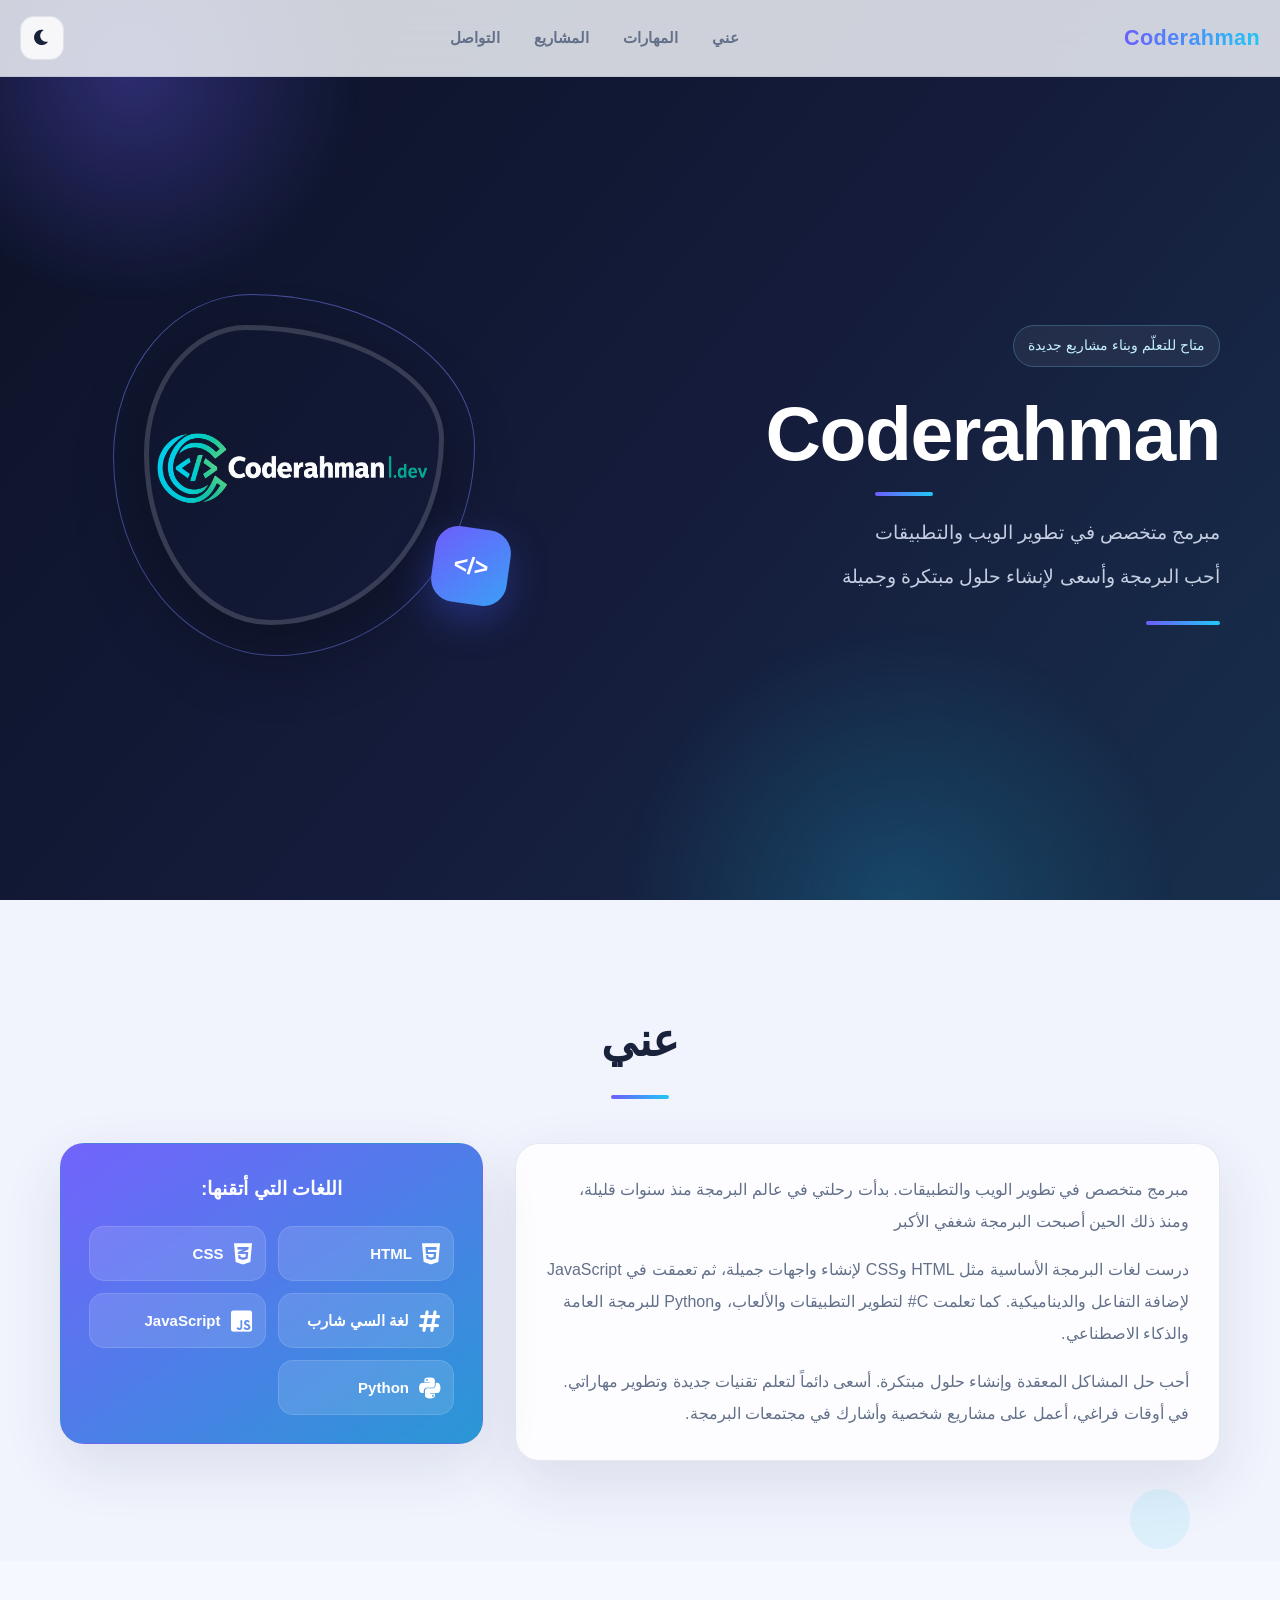
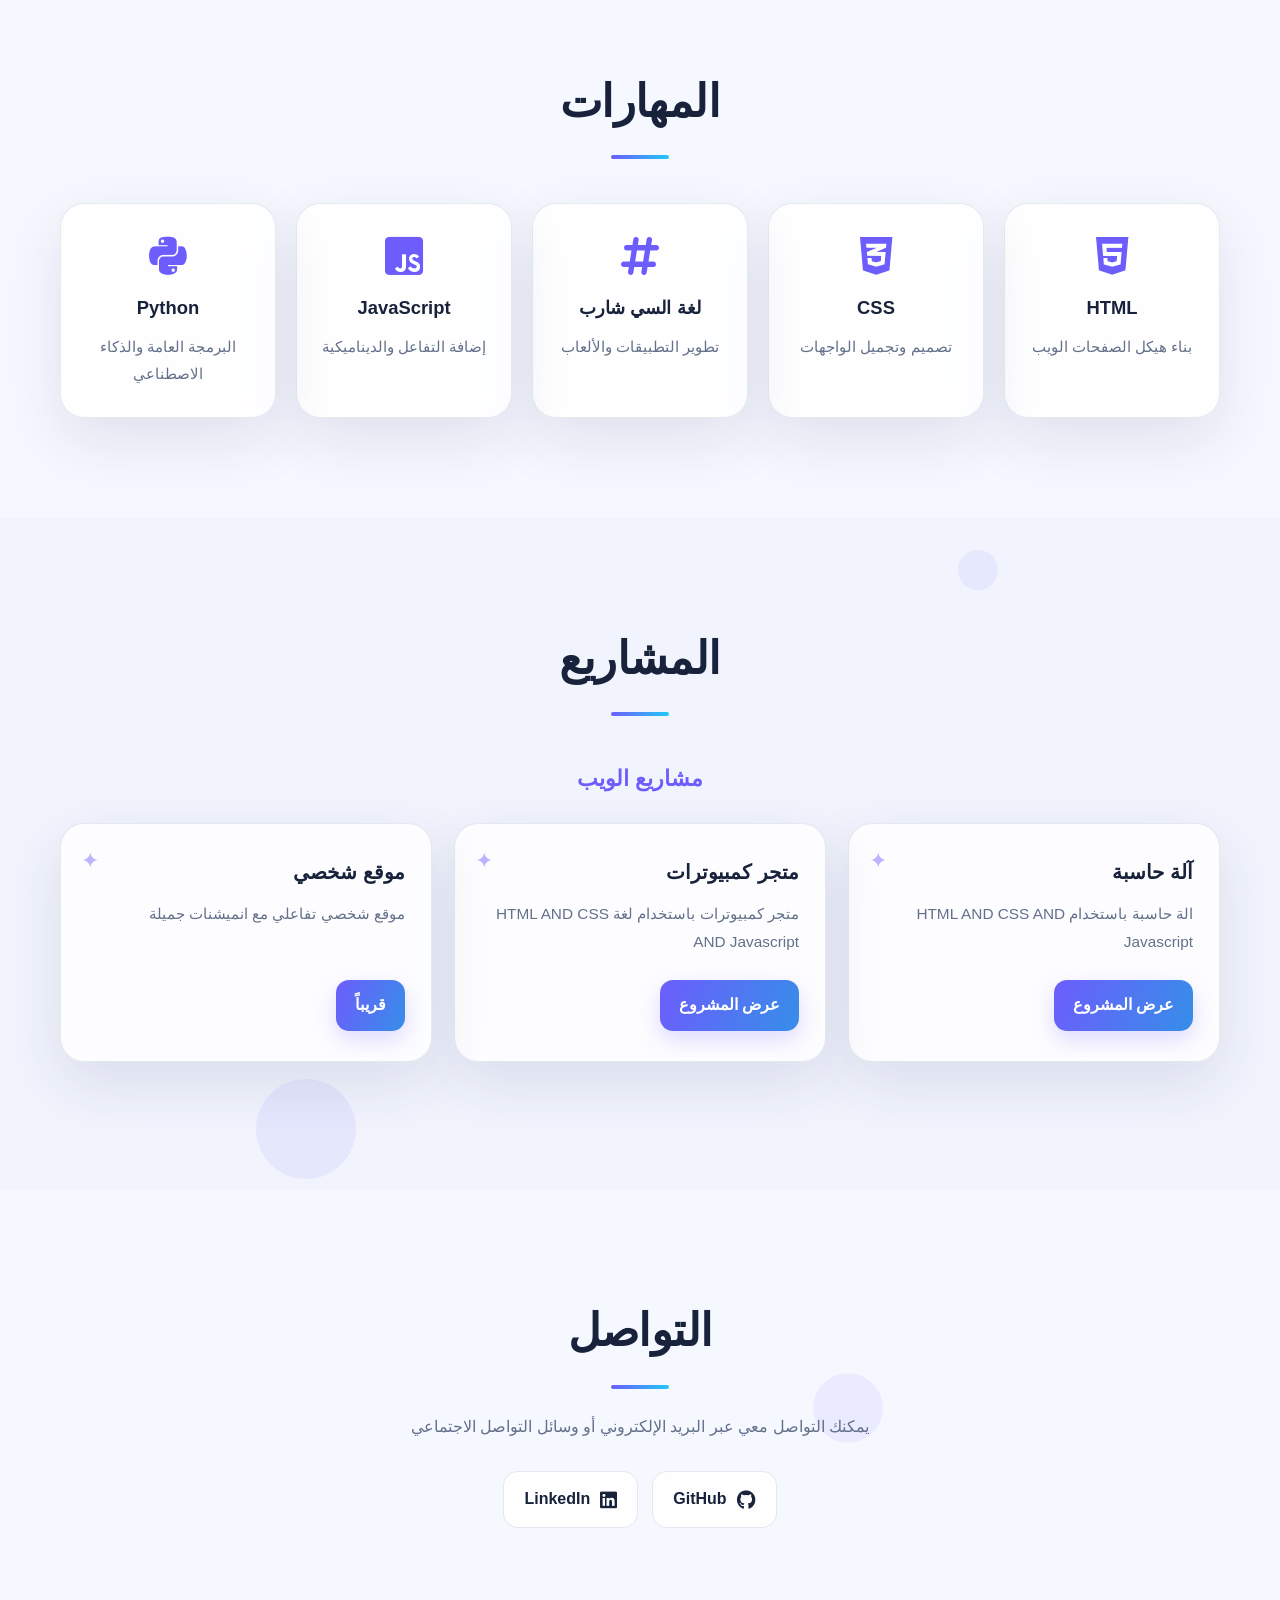
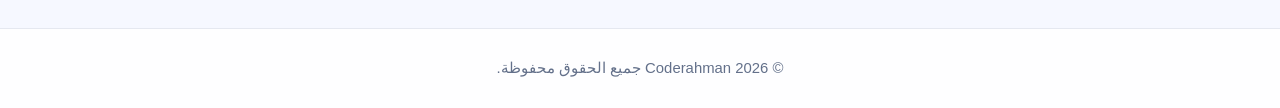
<file: index.html>
<!DOCTYPE html>
<html lang="ar" dir="rtl">
<head>
    <meta charset="UTF-8">
    <meta name="viewport" content="width=device-width, initial-scale=1.0">
    <title>Coderahman</title>
    <link rel="stylesheet" href="css/style.css">
    <link rel="icon" href="images/file_0000000081c87246a5e62fad7d864126.png" type="image/png">
    <link rel="stylesheet" href="https://cdnjs.cloudflare.com/ajax/libs/font-awesome/6.0.0/css/all.min.css">
</head>
<body data-theme="light">
    <header>
        <nav>
            <div class="logo">
                <h1>Coderahman</h1>
            </div>
            <ul class="nav-links">
                <li><a href="#about">عني</a></li>
                <li><a href="#skills">المهارات</a></li>
                <li><a href="#projects">المشاريع</a></li>
                <li><a href="#contact">التواصل</a></li>
            </ul>
            <button id="theme-toggle" class="theme-toggle">
                <i class="fas fa-moon"></i>
            </button>
        </nav>
    </header>

    <section id="hero" class="hero">
        <div class="hero-content">
            <div class="hero-text fade-out">
                <h2>Coderahman</h2>
                <p>مبرمج متخصص في تطوير الويب والتطبيقات</p>
                <p>أحب البرمجة وأسعى لإنشاء حلول مبتكرة وجميلة</p>
            </div>
            <div class="hero-image">
                <img src="images/file_0000000081c87246a5e62fad7d864126.png" alt="عبدالرحمن محمد الطاهر" class="profile-img">
            </div>
        </div>
    </section>

    <section id="about" class="about fade-in">
        <div class="container">
            <h2>عني</h2>
            <div class="about-content">
                <div class="about-text">
                    <p> مبرمج متخصص في تطوير الويب والتطبيقات. بدأت رحلتي في عالم البرمجة منذ سنوات قليلة، ومنذ ذلك الحين أصبحت البرمجة شغفي الأكبر</p>
                    <p>درست لغات البرمجة الأساسية مثل HTML وCSS لإنشاء واجهات جميلة، ثم تعمقت في JavaScript لإضافة التفاعل والديناميكية. كما تعلمت C# لتطوير التطبيقات والألعاب، وPython للبرمجة العامة والذكاء الاصطناعي.</p>
                    <p>أحب حل المشاكل المعقدة وإنشاء حلول مبتكرة. أسعى دائماً لتعلم تقنيات جديدة وتطوير مهاراتي. في أوقات فراغي، أعمل على مشاريع شخصية وأشارك في مجتمعات البرمجة.</p>
                </div>
                <div class="languages">
                    <h3>اللغات التي أتقنها:</h3>
                    <div class="language-icons">
                        <div class="lang-item">
                            <i class="fab fa-html5"></i>
                            <span>HTML</span>
                        </div>
                        <div class="lang-item">
                            <i class="fab fa-css3-alt"></i>
                            <span>CSS</span>
                        </div>
                        <div class="lang-item">
                            <i class="fas fa-hashtag"></i>
                            <span>لغة السي شارب</span>
                        </div>
                        <div class="lang-item">
                            <i class="fab fa-js-square"></i>
                            <span>JavaScript</span>
                        </div>
                        <div class="lang-item">
                            <i class="fab fa-python"></i>
                            <span>Python</span>
                        </div>
                    </div>
                </div>
            </div>
        </div>
    </section>

    <section id="skills" class="skills fade-in">
        <div class="container">
            <h2>المهارات</h2>
            <div class="skills-grid">
                <div class="skill-item">
                    <i class="fab fa-html5"></i>
                    <h3>HTML</h3>
                    <p>بناء هيكل الصفحات الويب</p>
                </div>
                <div class="skill-item">
                    <i class="fab fa-css3-alt"></i>
                    <h3>CSS</h3>
                    <p>تصميم وتجميل الواجهات</p>
                </div>
                <div class="skill-item">
                    <i class="fas fa-hashtag"></i>
                    <h3>لغة السي شارب</h3>
                    <p>تطوير التطبيقات والألعاب</p>
                </div>
                <div class="skill-item">
                    <i class="fab fa-js-square"></i>
                    <h3>JavaScript</h3>
                    <p>إضافة التفاعل والديناميكية</p>
                </div>
                <div class="skill-item">
                    <i class="fab fa-python"></i>
                    <h3>Python</h3>
                    <p>البرمجة العامة والذكاء الاصطناعي</p>
                </div>
            </div>
        </div>
    </section>

    <section id="projects" class="projects fade-in">
        <div class="container">
            <h2>المشاريع</h2>
            <div class="projects-menu">
                <div class="project-category">
                    <h3>مشاريع الويب</h3>
                    <div class="projects-grid">
                        <div class="project-item">
                            <h4>آلة حاسبة</h4>
                            <p>الة حاسبة باستخدام HTML AND CSS AND Javascript</p>
                            <a href="calculator.html" class="project-link">عرض المشروع</a>
                        </div>
                        <div class="project-item">
                            <h4>متجر كمبيوترات</h4>
                            <p>متجر كمبيوترات باستخدام لغة HTML AND CSS AND Javascript</p>
                            <a href="shop.html" class="project-link">عرض المشروع</a>
                        </div>
                        <div class="project-item">
                            <h4>موقع شخصي</h4>
                            <p>موقع شخصي تفاعلي مع انميشنات جميلة</p>
                            <a href="#" class="project-link">قريباً</a>
                        </div>
                    </div>
                </div>
                
            </div>
        </div>
    </section>

    <section id="contact" class="contact">
        <div class="container">
            <h2>التواصل</h2>
            <p>يمكنك التواصل معي عبر البريد الإلكتروني أو وسائل التواصل الاجتماعي</p>
            <div class="contact-info">
                
                <a href="https://github.com/abdomoh3521-web"><i class="fab fa-github"></i> GitHub</a>
                <a href="https://www.linkedin.com/in/abdulrahman-mohamed-el-taher-ali-7a5305360/"><i class="fab fa-linkedin"></i> LinkedIn</a>
            </div>
        </div>
    </section>

    <footer>
        <p>&copy; 2026 Coderahman جميع الحقوق محفوظة.</p>
    </footer>

    <div class="floating-shapes">
        <div class="shape"></div>
        <div class="shape"></div>
        <div class="shape"></div>
        <div class="shape"></div>
        <div class="shape"></div>
    </div>
    <script src='js/script.js'></script>
</body>
</html>
</file>
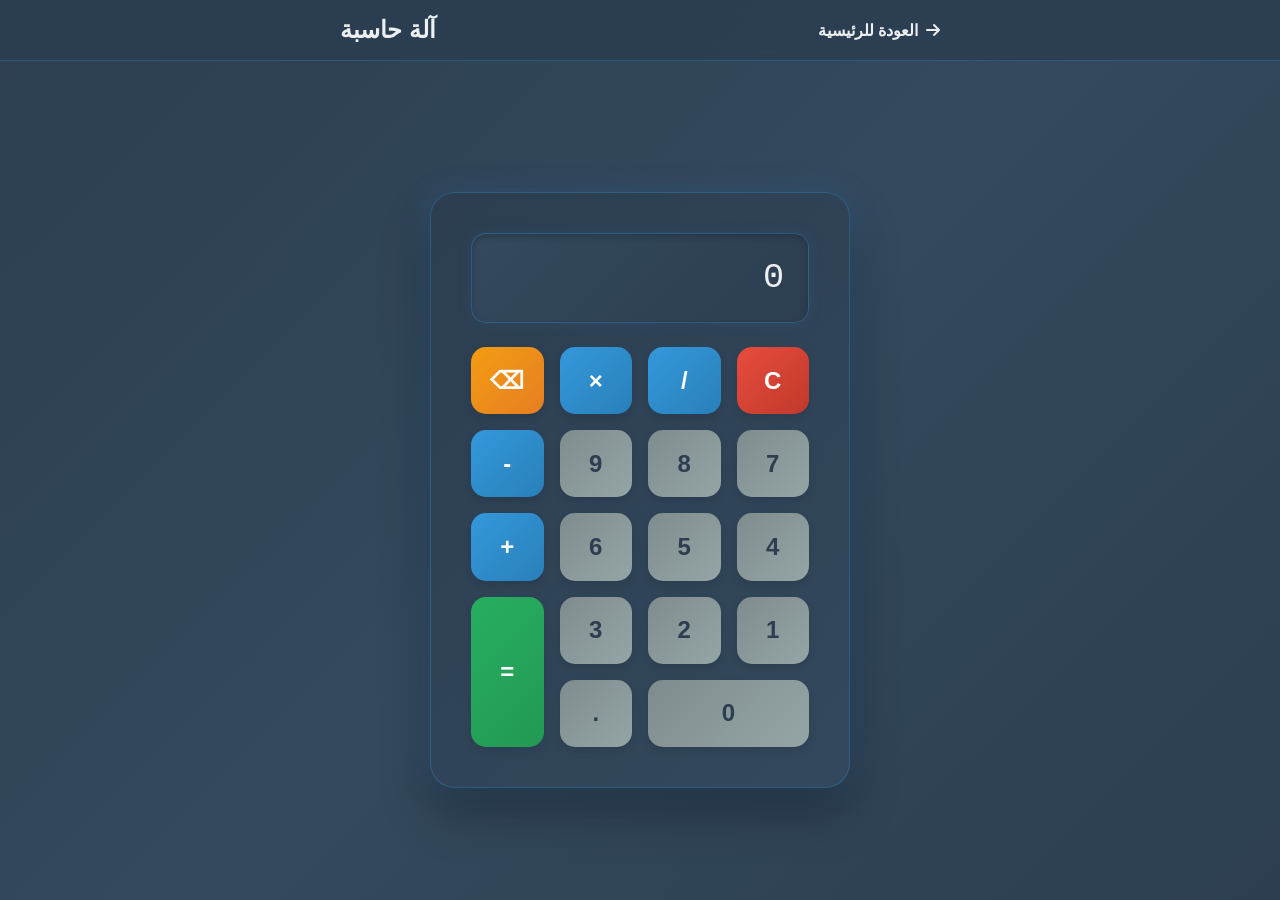
<file: calculator.html>
<!DOCTYPE html>
<html lang="ar" dir="rtl">
<head>
    <meta charset="UTF-8">
    <meta name="viewport" content="width=device-width, initial-scale=1.0">
    <title>آلة حاسبة - عبدالرحمن محمد الطاهر</title>
    <link rel="stylesheet" href="css/calculator.css">
    <link rel="stylesheet" href="https://cdnjs.cloudflare.com/ajax/libs/font-awesome/6.0.0/css/all.min.css">
</head>
<body>
    <header>
        <nav>
            <div class="logo">
                <a href="index.html"><i class="fas fa-arrow-right"></i> العودة للرئيسية</a>
            </div>
            <h1>آلة حاسبة</h1>
        </nav>
    </header>

    <main>
        <div class="calculator">
            <div class="display">
                <input type="text" id="display" readonly>
            </div>
            <div class="buttons">
                <button class="btn clear" onclick="clearDisplay()">C</button>
                <button class="btn operator" onclick="appendToDisplay('/')">/</button>
                <button class="btn operator" onclick="appendToDisplay('*')">×</button>
                <button class="btn backspace" onclick="backspace()">⌫</button>
                <button class="btn number" onclick="appendToDisplay('7')">7</button>
                <button class="btn number" onclick="appendToDisplay('8')">8</button>
                <button class="btn number" onclick="appendToDisplay('9')">9</button>
                <button class="btn operator" onclick="appendToDisplay('-')">-</button>
                <button class="btn number" onclick="appendToDisplay('4')">4</button>
                <button class="btn number" onclick="appendToDisplay('5')">5</button>
                <button class="btn number" onclick="appendToDisplay('6')">6</button>
                <button class="btn operator" onclick="appendToDisplay('+')">+</button>
                <button class="btn number" onclick="appendToDisplay('1')">1</button>
                <button class="btn number" onclick="appendToDisplay('2')">2</button>
                <button class="btn number" onclick="appendToDisplay('3')">3</button>
                <button class="btn number zero" onclick="appendToDisplay('0')">0</button>
                <button class="btn number" onclick="appendToDisplay('.')">.</button>
                <button class="btn equals" onclick="calculate()">=</button>
            </div>
        </div>
    </main>

    <script src="js/calculator.js"></script>
</body>
</html>
</file>
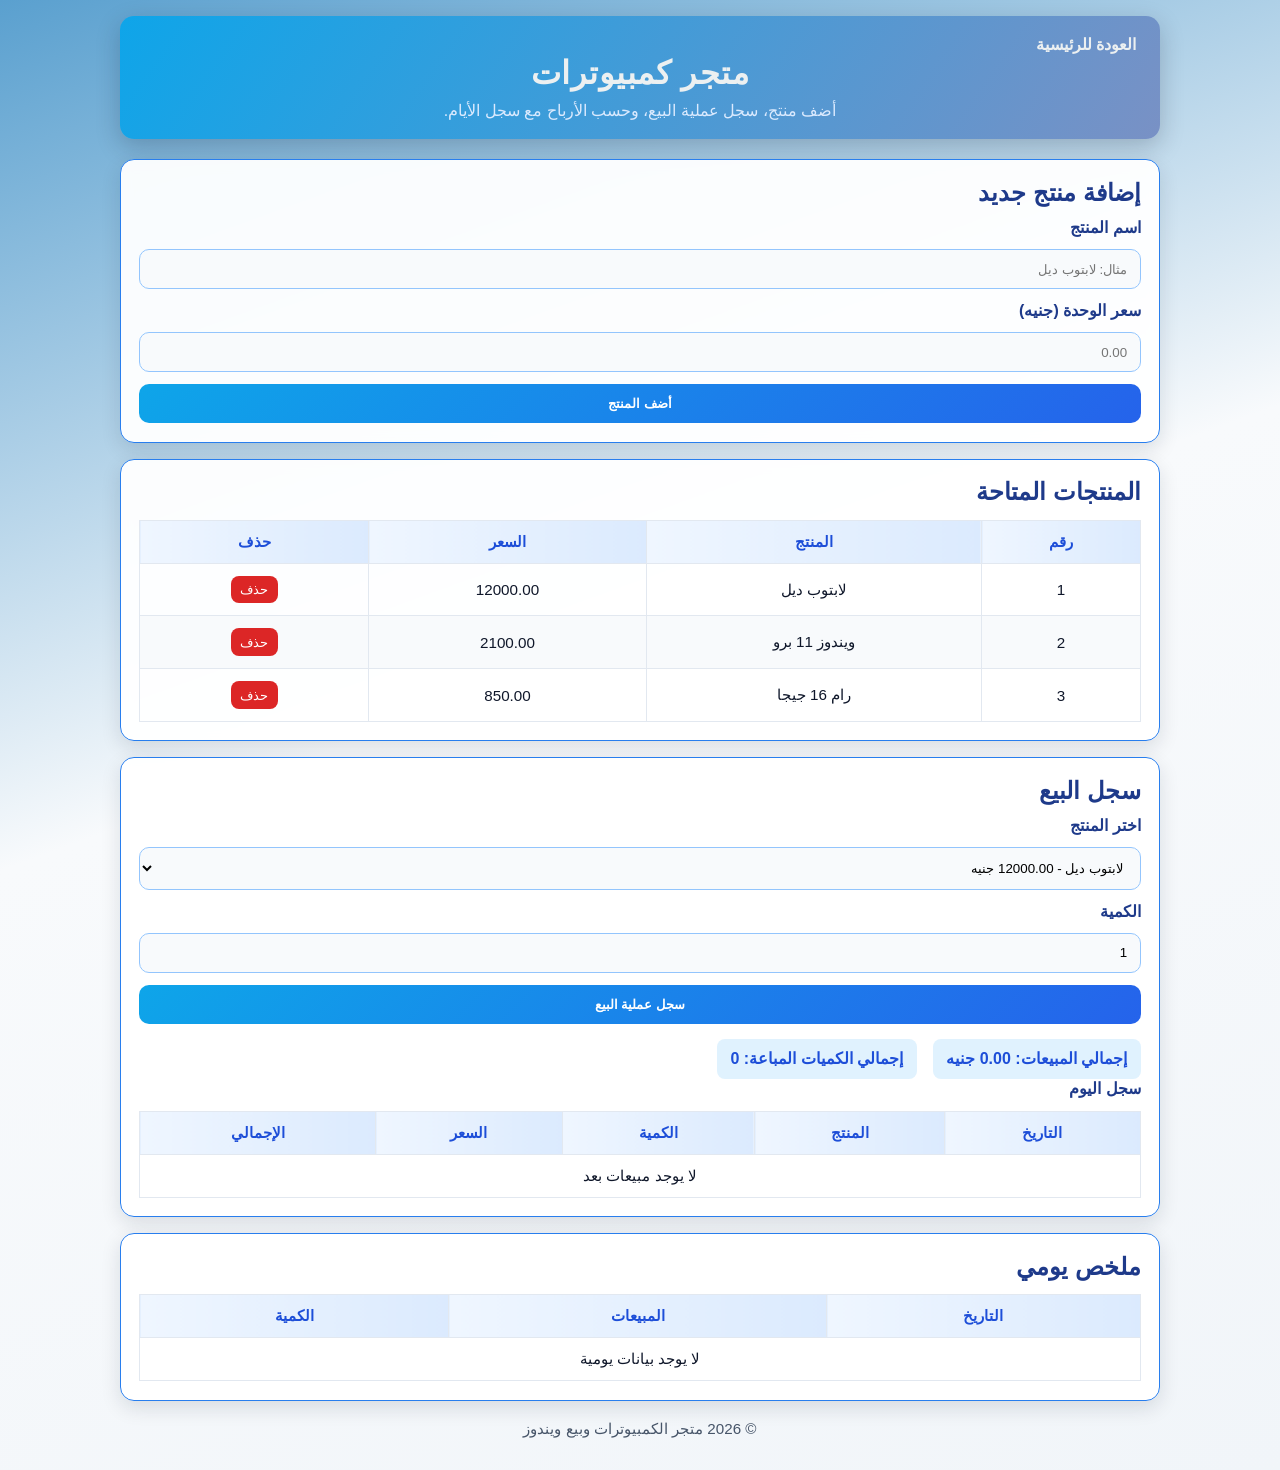
<file: shop.html>
<!DOCTYPE html>
<html lang="ar" dir="rtl">
<head>
    <meta charset="UTF-8">
    <meta name="viewport" content="width=device-width, initial-scale=1.0">
    <title>إدارة متجر كمبيوترات - بيع وتركيبات</title>
    <link rel="stylesheet" href="css/shop.css">
</head>
<body>
    <div class="app-container">
        <header>
            <div class="logo">
                <a href="index.html"><i class="fas fa-arrow-right"></i> العودة للرئيسية</a>
            </div>
            <h1>متجر كمبيوترات </h1>
            <p>أضف منتج، سجل عملية البيع، وحسب الأرباح مع سجل الأيام.</p>
        </header>

        <section class="card">
            <h2>إضافة منتج جديد</h2>
            <form id="product-form">
                <label>اسم المنتج</label>
                <input type="text" id="product-name" required placeholder="مثال: لابتوب ديل">

                <label>سعر الوحدة (جنيه)</label>
                <input type="number" id="product-price" min="1" step="0.01" required placeholder="0.00">

                <button type="submit" class="primary-btn">أضف المنتج</button>
            </form>
        </section>

        <section class="card">
            <h2>المنتجات المتاحة</h2>
            <table id="products-table">
                <thead>
                    <tr><th>رقم</th><th>المنتج</th><th>السعر</th><th>حذف</th></tr>
                </thead>
                <tbody></tbody>
            </table>
        </section>

        <section class="card">
            <h2>سجل البيع</h2>
            <form id="sale-form">
                <label>اختر المنتج</label>
                <select id="sale-product" required></select>

                <label>الكمية</label>
                <input type="number" id="sale-quantity" min="1" step="1" value="1" required>

                <button type="submit" class="primary-btn">سجل عملية البيع</button>
            </form>

            <div class="summary">
                <p>إجمالي المبيعات: <strong id="total-sales">0</strong> جنيه</p>
                <p>إجمالي الكميات المباعة: <strong id="total-items">0</strong></p>
            </div>

            <h3>سجل اليوم</h3>
            <table id="sales-table">
                <thead>
                    <tr><th>التاريخ</th><th>المنتج</th><th>الكمية</th><th>السعر</th><th>الإجمالي</th></tr>
                </thead>
                <tbody></tbody>
            </table>
        </section>

        <section class="card">
            <h2>ملخص يومي</h2>
            <table id="daily-table">
                <thead>
                    <tr><th>التاريخ</th><th>المبيعات</th><th>الكمية</th></tr>
                </thead>
                <tbody></tbody>
            </table>
        </section>

        <footer>
            <p>&copy; 2026 متجر الكمبيوترات وبيع ويندوز</p>
        </footer>
    </div>

    <script src="js/shop.js"></script>
</body>
</html>
</file>
<file: css/style.css>
/* Coderahman — modern responsive portfolio */
:root{
  color-scheme: light;
  --primary:#6d5dfc;
  --primary-2:#21c8f6;
  --text:#18223b;
  --muted:#63708a;
  --bg:#f6f8ff;
  --surface:rgba(255,255,255,.82);
  --surface-solid:#fff;
  --line:rgba(103,119,161,.16);
  --shadow:0 22px 60px rgba(34,49,95,.11);
  --nav-bg:rgba(248,250,255,.82);
}
[data-theme="dark"]{
  color-scheme:dark;
  --text:#edf2ff;
  --muted:#a7b2cc;
  --bg:#0a1020;
  --surface:rgba(20,29,52,.78);
  --surface-solid:#141d34;
  --line:rgba(177,193,231,.13);
  --shadow:0 22px 60px rgba(0,0,0,.28);
  --nav-bg:rgba(10,16,32,.82);
}
*{margin:0;padding:0;box-sizing:border-box}
html{scroll-behavior:smooth;scroll-padding-top:90px}
body{
  font-family:"Segoe UI",Tahoma,Arial,sans-serif;
  line-height:1.8;color:var(--text);background:var(--bg);
  overflow-x:hidden;position:relative;transition:background .3s,color .3s;
}
body::before{
  content:"";position:fixed;inset:0;pointer-events:none;z-index:-2;
  background:radial-gradient(ellipse at 12% 10%,rgba(109,93,252,.14),transparent 38%),
  radial-gradient(ellipse at 88% 30%,rgba(33,200,246,.12),transparent 34%),
  radial-gradient(ellipse at 55% 90%,rgba(109,93,252,.08),transparent 40%);
}
a{color:inherit}
.container{width:min(1160px,calc(100% - 40px));margin-inline:auto}
header{
  position:fixed;top:0;left:0;right:0;z-index:1000;
  background:var(--nav-bg);backdrop-filter:blur(18px);
  border-bottom:1px solid var(--line);transition:background .3s;
}
nav{
  width:min(1240px,calc(100% - 36px));margin:auto;min-height:76px;
  display:flex;align-items:center;justify-content:space-between;gap:24px;
}
.logo h1{font-size:1.35rem;letter-spacing:.4px;font-weight:850;
  background:linear-gradient(100deg,var(--primary),var(--primary-2));
  -webkit-background-clip:text;background-clip:text;color:transparent}
.nav-links{display:flex;align-items:center;gap:8px;list-style:none}
.nav-links li{margin:0}
.nav-links a{
  display:inline-flex;padding:9px 13px;border-radius:12px;text-decoration:none;
  color:var(--muted);font-size:.95rem;font-weight:650;transition:.25s;
}
.nav-links a:hover,.nav-links a:focus-visible{color:var(--primary);background:rgba(109,93,252,.09);outline:none}
.theme-toggle{
  display:grid;place-items:center;width:44px;height:44px;flex:0 0 44px;
  border:1px solid var(--line);border-radius:14px;background:var(--surface);
  color:var(--text);font-size:1.1rem;cursor:pointer;transition:transform .25s,border-color .25s;
}
.theme-toggle:hover{transform:translateY(-2px);border-color:var(--primary)}
.hero{
  min-height:760px;min-height:100svh;padding:130px 0 80px;
  display:flex;align-items:center;color:#f6f8ff;position:relative;isolation:isolate;
  background:linear-gradient(130deg,#0b1225 0%,#151b3a 52%,#172f4c 100%);
  overflow:hidden;
}
.hero::before,.hero::after{content:"";position:absolute;border-radius:50%;filter:blur(2px);z-index:-1}
.hero::before{width:480px;height:480px;top:-170px;left:-110px;background:radial-gradient(circle,rgba(109,93,252,.34),transparent 68%)}
.hero::after{width:560px;height:560px;bottom:-280px;right:8%;background:radial-gradient(circle,rgba(33,200,246,.2),transparent 70%)}
.hero-content{
  width:min(1160px,calc(100% - 40px));margin:auto;display:grid;
  grid-template-columns:1.15fr .85fr;align-items:center;gap:60px;
}
.hero-text{animation:riseIn .8s ease both}
.hero-text::before{
  content:"متاح للتعلّم وبناء مشاريع جديدة";display:inline-flex;align-items:center;gap:9px;
  margin-bottom:22px;padding:7px 14px;border:1px solid rgba(120,214,255,.25);
  border-radius:99px;background:rgba(255,255,255,.06);font-size:.9rem;color:#c6f2ff;
}
.hero-text::after{content:"";display:block;width:74px;height:4px;margin-top:27px;border-radius:8px;background:linear-gradient(90deg,var(--primary),var(--primary-2))}
.hero-text h2{font-size:clamp(2.8rem,6vw,5.1rem);line-height:1.15;letter-spacing:-1.5px;margin-bottom:20px;color:#fff;text-align:right}
.hero-text p{max-width:600px;margin-bottom:10px;color:#c5cde1;font-size:clamp(1rem,2vw,1.18rem)}
.hero-image{display:flex;justify-content:center;align-items:center;position:relative;animation:riseIn .95s .12s ease both}
.hero-image::before{content:"";position:absolute;width:min(360px,76vw);aspect-ratio:1;border:1px solid rgba(123,133,255,.5);border-radius:38% 62% 55% 45% / 45% 42% 58% 55%;animation:orbit 16s linear infinite}
.hero-image::after{content:"</>";position:absolute;bottom:7%;right:4%;display:grid;place-items:center;width:76px;height:76px;border-radius:23px;background:linear-gradient(135deg,var(--primary),#3b9ff7);color:white;font-size:1.5rem;font-weight:850;box-shadow:0 14px 38px rgba(70,90,245,.35);transform:rotate(8deg)}
.profile-img{
  position:relative;width:min(300px,65vw);aspect-ratio:1;height:auto;object-fit:cover;
  border-radius:34% 66% 58% 42% / 43% 38% 62% 57%;
  border:5px solid rgba(255,255,255,.16);box-shadow:0 28px 70px rgba(0,0,0,.32);
  animation:floatImage 5s ease-in-out infinite;
}
section{position:relative;padding:100px 0;background:transparent;transition:background .3s}
section:nth-of-type(even){background:rgba(123,139,180,.035)}
section h2{
  position:relative;text-align:center;font-size:clamp(2rem,4vw,2.8rem);
  letter-spacing:-.6px;margin-bottom:44px;color:var(--text);
}
section h2::after{content:"";display:block;width:58px;height:4px;margin:14px auto 0;border-radius:8px;background:linear-gradient(90deg,var(--primary),var(--primary-2))}
.about-content{display:grid;grid-template-columns:1.5fr .9fr;gap:32px;align-items:start}
.about-text,.languages,.skill-item,.project-item{
  border:1px solid var(--line);background:var(--surface);backdrop-filter:blur(12px);
  box-shadow:var(--shadow);border-radius:24px;
}
.about-text{padding:30px}
.about-text p{color:var(--muted);margin-bottom:16px;line-height:2}
.about-text p:last-child{margin-bottom:0}
.languages{padding:28px;background:linear-gradient(145deg,rgba(109,93,252,.96),rgba(28,145,210,.94));color:#fff}
.languages h3{margin-bottom:20px;text-align:center;font-size:1.2rem}
.language-icons{display:grid;grid-template-columns:1fr 1fr;gap:12px}
.lang-item{display:flex;align-items:center;gap:10px;padding:13px;border-radius:15px;background:rgba(255,255,255,.12);border:1px solid rgba(255,255,255,.13);transition:transform .25s,background .25s}
.lang-item:hover{transform:translateY(-3px);background:rgba(255,255,255,.2)}
.lang-item i{font-size:1.5rem;color:#fff}
.lang-item span{font-weight:700;font-size:.94rem}
.skills-grid{display:grid;grid-template-columns:repeat(auto-fit,minmax(190px,1fr));gap:20px;margin-top:24px}
.skill-item{position:relative;text-align:center;padding:30px 22px;overflow:hidden;transition:transform .28s,border-color .28s,box-shadow .28s}
.skill-item::before{content:"";position:absolute;inset:0 0 auto;height:4px;background:linear-gradient(90deg,var(--primary),var(--primary-2));transform:scaleX(0);transform-origin:right;transition:transform .3s}
.skill-item:hover{transform:translateY(-7px);border-color:rgba(109,93,252,.4);box-shadow:0 25px 55px rgba(55,65,120,.15)}
.skill-item:hover::before{transform:scaleX(1)}
.skill-item i{font-size:2.7rem;color:var(--primary);margin-bottom:14px}
.skill-item h3{margin-bottom:8px;font-size:1.15rem}
.skill-item p{color:var(--muted);font-size:.94rem}
.projects-menu{margin-top:20px}
.project-category{margin-bottom:28px}
.project-category h3{text-align:center;color:var(--primary);font-size:1.35rem;margin-bottom:24px}
.projects-grid{display:grid;grid-template-columns:repeat(auto-fit,minmax(250px,1fr));gap:22px}
.project-item{padding:30px 26px;text-align:right;position:relative;overflow:hidden;transition:transform .28s,border-color .28s}
.project-item::before{content:"✦";position:absolute;top:17px;left:20px;font-size:1.4rem;color:rgba(109,93,252,.45)}
.project-item:hover{transform:translateY(-7px);border-color:rgba(109,93,252,.42)}
.project-item h4{font-size:1.25rem;color:var(--text);margin-bottom:10px}
.project-item p{color:var(--muted);font-size:.96rem;min-height:58px}
.project-link{
  display:inline-flex;align-items:center;justify-content:center;gap:8px;margin-top:22px;
  padding:11px 19px;border-radius:13px;text-decoration:none;color:white;font-weight:750;
  background:linear-gradient(110deg,var(--primary),#368ee9);box-shadow:0 9px 22px rgba(109,93,252,.22);
  transition:transform .25s,box-shadow .25s;
}
.project-link:hover{transform:translateY(-2px);box-shadow:0 13px 28px rgba(109,93,252,.3)}
.contact{text-align:center}
.contact> .container>p{color:var(--muted);max-width:650px;margin:-20px auto 0}
.contact-info{display:flex;justify-content:center;flex-wrap:wrap;gap:14px;margin-top:30px}
.contact-info a{
  display:inline-flex;align-items:center;gap:10px;padding:13px 20px;border:1px solid var(--line);
  border-radius:15px;background:var(--surface);text-decoration:none;color:var(--text);font-weight:700;
  transition:transform .25s,border-color .25s,color .25s;
}
.contact-info a:hover{transform:translateY(-3px);border-color:var(--primary);color:var(--primary)}
.contact-info i{font-size:1.2rem}
footer{padding:26px 20px;text-align:center;background:var(--surface);border-top:1px solid var(--line);color:var(--muted);font-size:.93rem}
.floating-shapes{position:absolute;inset:0;overflow:hidden;pointer-events:none;z-index:-1}
.shape{position:absolute;border-radius:50%;background:rgba(109,93,252,.08);animation:float 9s ease-in-out infinite}
.shape:nth-child(1){width:80px;height:80px;top:18%;left:7%}
.shape:nth-child(2){width:60px;height:60px;top:45%;right:7%;animation-delay:2s;background:rgba(33,200,246,.1)}
.shape:nth-child(3){width:100px;height:100px;bottom:16%;left:20%;animation-delay:4s}
.shape:nth-child(4){width:40px;height:40px;top:65%;right:22%;animation-delay:1s}
.shape:nth-child(5){width:70px;height:70px;bottom:8%;right:31%;animation-delay:3s}
.fade-in{opacity:0;transform:translateY(22px);transition:opacity .7s ease,transform .7s ease}
.fade-in.visible{opacity:1;transform:translateY(0)}
.fade-out{opacity:1;transform:translateY(0);transition:opacity .35s ease,transform .35s ease}
.fade-out.hidden{opacity:.35;transform:translateY(-8px)}
@keyframes floatImage{0%,100%{transform:translateY(0) rotate(-1deg)}50%{transform:translateY(-12px) rotate(1deg)}}
@keyframes orbit{to{transform:rotate(360deg)}}
@keyframes float{0%,100%{transform:translateY(0) translateX(0)}50%{transform:translateY(-22px) translateX(8px)}}
@keyframes riseIn{from{opacity:0;transform:translateY(24px)}to{opacity:1;transform:translateY(0)}}
@media(max-width:850px){
  nav{min-height:70px;gap:12px}.nav-links{gap:2px}.nav-links a{padding:8px;font-size:.88rem}
  .hero{min-height:auto;padding:130px 0 85px}
  .hero-content{grid-template-columns:1fr;gap:40px;text-align:center}
  .hero-text{order:2}.hero-image{order:1}
  .hero-text h2{text-align:center}.hero-text p{margin-inline:auto}
  .hero-text::after{margin-inline:auto}
  .hero-text::before{margin-inline:auto}
  .hero-image::after{right:calc(50% - 150px)}
  .about-content{grid-template-columns:1fr}
  .languages{order:-1}
}
@media(max-width:560px){
  .container{width:min(100% - 28px,1160px)}
  nav{width:calc(100% - 24px);flex-wrap:wrap;justify-content:space-between;padding:12px 0}
  .logo h1{font-size:1.15rem}
  .nav-links{order:3;width:100%;justify-content:center;flex-wrap:wrap}
  .nav-links a{padding:7px 10px;font-size:.84rem}
  .theme-toggle{width:40px;height:40px;flex-basis:40px}
  .hero{padding-top:155px}
  .hero-text h2{font-size:2.65rem}
  .profile-img{width:220px}
  .hero-image::before{width:265px}
  .hero-image::after{width:58px;height:58px;right:calc(50% - 120px);font-size:1.2rem}
  section{padding:72px 0}
  section h2{margin-bottom:30px}
  .about-text,.languages{padding:22px;border-radius:20px}
  .language-icons{grid-template-columns:1fr 1fr}
  .lang-item{padding:10px;gap:8px}.lang-item span{font-size:.85rem}
  .skills-grid,.projects-grid{grid-template-columns:1fr}
  .project-item p{min-height:0}
  .contact-info{flex-direction:column;align-items:stretch}
  .contact-info a{justify-content:center}
}
@media(prefers-reduced-motion:reduce){
  *,*::before,*::after{scroll-behavior:auto!important;animation-duration:.01ms!important;animation-iteration-count:1!important;transition-duration:.01ms!important}
}
</file>
<file: css/calculator.css>
/* Calculator Styles */
* {
    margin: 0;
    padding: 0;
    box-sizing: border-box;
}

body {
    font-family: 'Segoe UI', Tahoma, Geneva, Verdana, sans-serif;
    background: linear-gradient(135deg, #2c3e50 0%, #34495e 50%, #2c3e50 100%);
    min-height: 100vh;
    display: flex;
    flex-direction: column;
    align-items: center;
    justify-content: center;
    color: #ecf0f1;
    overflow-x: hidden;
}

header {
    position: fixed;
    top: 0;
    width: 100%;
    background: rgba(44, 62, 80, 0.9);
    backdrop-filter: blur(15px);
    padding: 1rem;
    text-align: center;
    z-index: 1000;
    border-bottom: 1px solid rgba(52, 152, 219, 0.3);
}

nav {
    display: flex;
    justify-content: space-between;
    align-items: center;
    max-width: 600px;
    margin: 0 auto;
}

.logo a {
    text-decoration: none;
    color: #ecf0f1;
    font-weight: bold;
    display: flex;
    align-items: center;
}

.logo i {
    margin-left: 0.5rem;
}

h1 {
    color: #ecf0f1;
    font-size: 1.5rem;
    
}

.calculator {
    background: linear-gradient(135deg, rgba(44, 62, 80, 0.95), rgba(52, 73, 94, 0.95));
    border-radius: 25px;
    box-shadow: 0 25px 50px rgba(0, 0, 0, 0.3), 0 0 30px rgba(52, 152, 219, 0.2);
    padding: 2.5rem;
    margin-top: 5rem;
    max-width: 420px;
    width: 100%;
    animation: slideIn 0.6s ease-out;
    border: 1px solid rgba(52, 152, 219, 0.3);
}

.calculator .btn {
    animation: fadeInUp 0.5s ease-out;
    animation-fill-mode: both;
}

.calculator .btn:nth-child(1) { animation-delay: 0.1s; }
.calculator .btn:nth-child(2) { animation-delay: 0.15s; }
.calculator .btn:nth-child(3) { animation-delay: 0.2s; }
.calculator .btn:nth-child(4) { animation-delay: 0.25s; }
.calculator .btn:nth-child(5) { animation-delay: 0.3s; }
.calculator .btn:nth-child(6) { animation-delay: 0.35s; }
.calculator .btn:nth-child(7) { animation-delay: 0.4s; }
.calculator .btn:nth-child(8) { animation-delay: 0.45s; }
.calculator .btn:nth-child(9) { animation-delay: 0.5s; }
.calculator .btn:nth-child(10) { animation-delay: 0.55s; }
.calculator .btn:nth-child(11) { animation-delay: 0.6s; }
.calculator .btn:nth-child(12) { animation-delay: 0.65s; }
.calculator .btn:nth-child(13) { animation-delay: 0.7s; }
.calculator .btn:nth-child(14) { animation-delay: 0.75s; }
.calculator .btn:nth-child(15) { animation-delay: 0.8s; }
.calculator .btn:nth-child(16) { animation-delay: 0.85s; }
.calculator .btn:nth-child(17) { animation-delay: 0.9s; }
.calculator .btn:nth-child(18) { animation-delay: 0.95s; }
.calculator .btn:nth-child(19) { animation-delay: 1s; }

@keyframes slideIn {
    from {
        transform: translateY(-50px);
        opacity: 0;
    }
    to {
        transform: translateY(0);
        opacity: 1;
    }
}

@keyframes fadeInUp {
    from {
        opacity: 0;
        transform: translateY(20px);
    }
    to {
        opacity: 1;
        transform: translateY(0);
    }
}

.display {
    margin-bottom: 1.5rem;
}

#display {
    width: 100%;
    height: 90px;
    border: none;
    border-radius: 15px;
    background: linear-gradient(135deg, #34495e, #2c3e50);
    font-size: 2.2rem;
    text-align: right;
    padding: 0 1.5rem;
    box-shadow: inset 0 3px 6px rgba(0, 0, 0, 0.2), 0 0 15px rgba(52, 152, 219, 0.1);
    outline: none;
    font-family: 'Courier New', monospace;
    color: #ecf0f1;
    transition: all 0.3s ease;
    border: 1px solid rgba(52, 152, 219, 0.3);
}

#display:focus {
    box-shadow: inset 0 3px 6px rgba(0, 0, 0, 0.2), 0 0 20px rgba(52, 152, 219, 0.4), 0 0 30px rgba(52, 152, 219, 0.2);
}

.buttons {
    display: grid;
    grid-template-columns: repeat(4, 1fr);
    grid-template-rows: repeat(5, 1fr);
    gap: 1rem;
    height: 400px;
}

.btn {
    height: auto;
    border: none;
    border-radius: 15px;
    font-size: 1.5rem;
    font-weight: bold;
    cursor: pointer;
    transition: all 0.2s ease;
    box-shadow: 0 4px 8px rgba(0, 0, 0, 0.1);
    display: flex;
    align-items: center;
    justify-content: center;
    position: relative;
    overflow: hidden;
}

.btn::before {
    content: '';
    position: absolute;
    top: 0;
    left: -100%;
    width: 100%;
    height: 100%;
    background: linear-gradient(90deg, transparent, rgba(255, 255, 255, 0.2), transparent);
    transition: left 0.5s;
}

.btn:hover::before {
    left: 100%;
}

.btn:hover {
    transform: translateY(-3px) scale(1.05);
    box-shadow: 0 8px 16px rgba(0, 0, 0, 0.2);
}

.btn:active {
    transform: translateY(-1px) scale(0.98);
    box-shadow: 0 2px 4px rgba(0, 0, 0, 0.1);
}

.number {
    background: linear-gradient(135deg, #7f8c8d, #95a5a6);
    color: #2c3e50;
}

.number:hover {
    background: linear-gradient(135deg, #95a5a6, #bdc3c7);
}

.operator {
    background: linear-gradient(135deg, #3498db, #2980b9);
    color: white;
}

.operator:hover {
    background: linear-gradient(135deg, #2980b9, #21618c);
}

.clear {
    background: linear-gradient(135deg, #e74c3c, #c0392b);
    color: white;
}

.clear:hover {
    background: linear-gradient(135deg, #c0392b, #a93226);
}

.backspace {
    background: linear-gradient(135deg, #f39c12, #e67e22);
    color: white;
}

.backspace:hover {
    background: linear-gradient(135deg, #e67e22, #d35400);
}

.equals {
    background: linear-gradient(135deg, #27ae60, #229954);
    color: white;
    grid-row: 4 / 6;
    grid-column: 4;
}

.equals:hover {
    background: linear-gradient(135deg, #229954, #1e8449);
}

.zero {
    grid-column: 1 / 3;
}

/* Responsive */
@media (max-width: 480px) {
    .calculator {
        padding: 1rem;
        margin-top: 4rem;
    }

    .btn {
        height: 60px;
        font-size: 1.2rem;
    }

    #display {
        height: 60px;
        font-size: 1.5rem;
    }
}
</file>
<file: css/shop.css>
* { box-sizing: border-box; }
body {
    margin: 0;
    font-family: 'Segoe UI', Tahoma, Geneva, Verdana, sans-serif;
    background: linear-gradient(160deg, #5aa0cf 0%, #f8fafc 45%, #f1f5f9 100%);
    color: #0f172a;
    direction: rtl;
}
.app-container {
    max-width: 1080px;
    margin: 1rem auto 2rem;
    padding: 0 1.25rem;
}
header {
    margin-bottom: 1.25rem;
    background: linear-gradient(125deg, #0ea5e9, #7991c5);
    color: #fff;
    border-radius: 14px;
    padding: 1.2rem 1rem;
    text-align: center;
    box-shadow: 0 8px 25px rgba(15, 23, 42, 0.22);
}
header h1 { margin: 0; font-size: 2rem; letter-spacing: 0.45px; }
header p { margin: 0.55rem 0 0; color: #dbeafe; }
.card {
    background: rgba(255, 255, 255, 0.95);
    backdrop-filter: blur(6px);
    border: 1px solid #287eee;
    border-radius: 14px;
    padding: 1.15rem;
    margin-bottom: 1rem;
    box-shadow: 0 7px 20px rgba(15, 23, 42, 0.12);
}
.logo a {
    text-decoration: none;
    color: #ecf0f1;
    font-weight: bold;
    display: flex;
    align-items: center;
}

.logo i {
    margin-left: 0.5rem;
}

h1 {
    color: #ecf0f1;
    font-size: 1.5rem;
    
}
.card h2, .card h3 { margin: 0 0 0.73rem; color: #1e3a8a; }
.card h3 { font-size: 1rem; }
form {
    display: grid;
    gap: 0.75rem;
}
label { font-weight: 700; color: #1e3a8a; }
input, select {
    width: 100%;
    padding: 0.72rem 0.78rem;
    border: 1px solid #93c5fd;
    border-radius: 10px;
    background: #f8fafc;
    transition: border-color 0.2s ease, box-shadow 0.2s ease;
}
input:focus, select:focus {
    outline: none;
    border-color: #2563eb;
    box-shadow: 0 0 0 4px rgba(37, 99, 235, 0.15);
}
.primary-btn {
    border: none;
    cursor: pointer;
    background: linear-gradient(135deg, #0ea5e9, #2563eb);
    color: white;
    padding: 0.75rem 0.9rem;
    border-radius: 10px;
    font-weight: 700;
    transition: transform 0.15s ease, box-shadow 0.15s ease;
}
.primary-btn:hover {
    transform: translateY(-1px);
    box-shadow: 0 6px 16px rgba(37, 99, 235, 0.28);
}
table {
    width: 100%;
    border-collapse: collapse;
    margin-top: 0.85rem;
}
th, td {
    padding: 0.75rem 0.85rem;
    text-align: center;
    border: 1px solid #e2e8f0;
    font-size: 0.95rem;
}
th {
    background: linear-gradient(90deg, #eff6ff, #dbeafe);
    color: #1d4ed8;
    font-weight: 700;
}
tr:nth-child(even) { background: #f8fafc; }
.delete-btn {
    background: #dc2626;
    color: white;
    border: none;
    border-radius: 8px;
    padding: 0.4rem 0.6rem;
    cursor: pointer;
    transition: transform 0.15s ease;
}
.delete-btn:hover { transform: scale(1.03); }
.summary {
    margin-top: 0.95rem;
    display: flex;
    gap: 1rem;
    flex-wrap: wrap;
}
.summary p {
    margin: 0;
    font-weight: 700;
    padding: 0.65rem 0.85rem;
    border-radius: 8px;
    background: #e0f2fe;
    color: #1d4ed8;
}
footer {
    margin-top: 1.2rem;
    text-align: center;
    color: #475569;
    font-size: 0.95rem;
}
@media (max-width: 768px) {
    .summary { flex-direction: column; }
    header h1 { font-size: 1.5rem; }
    .app-container { padding: 0 0.8rem; }
}
</file>
